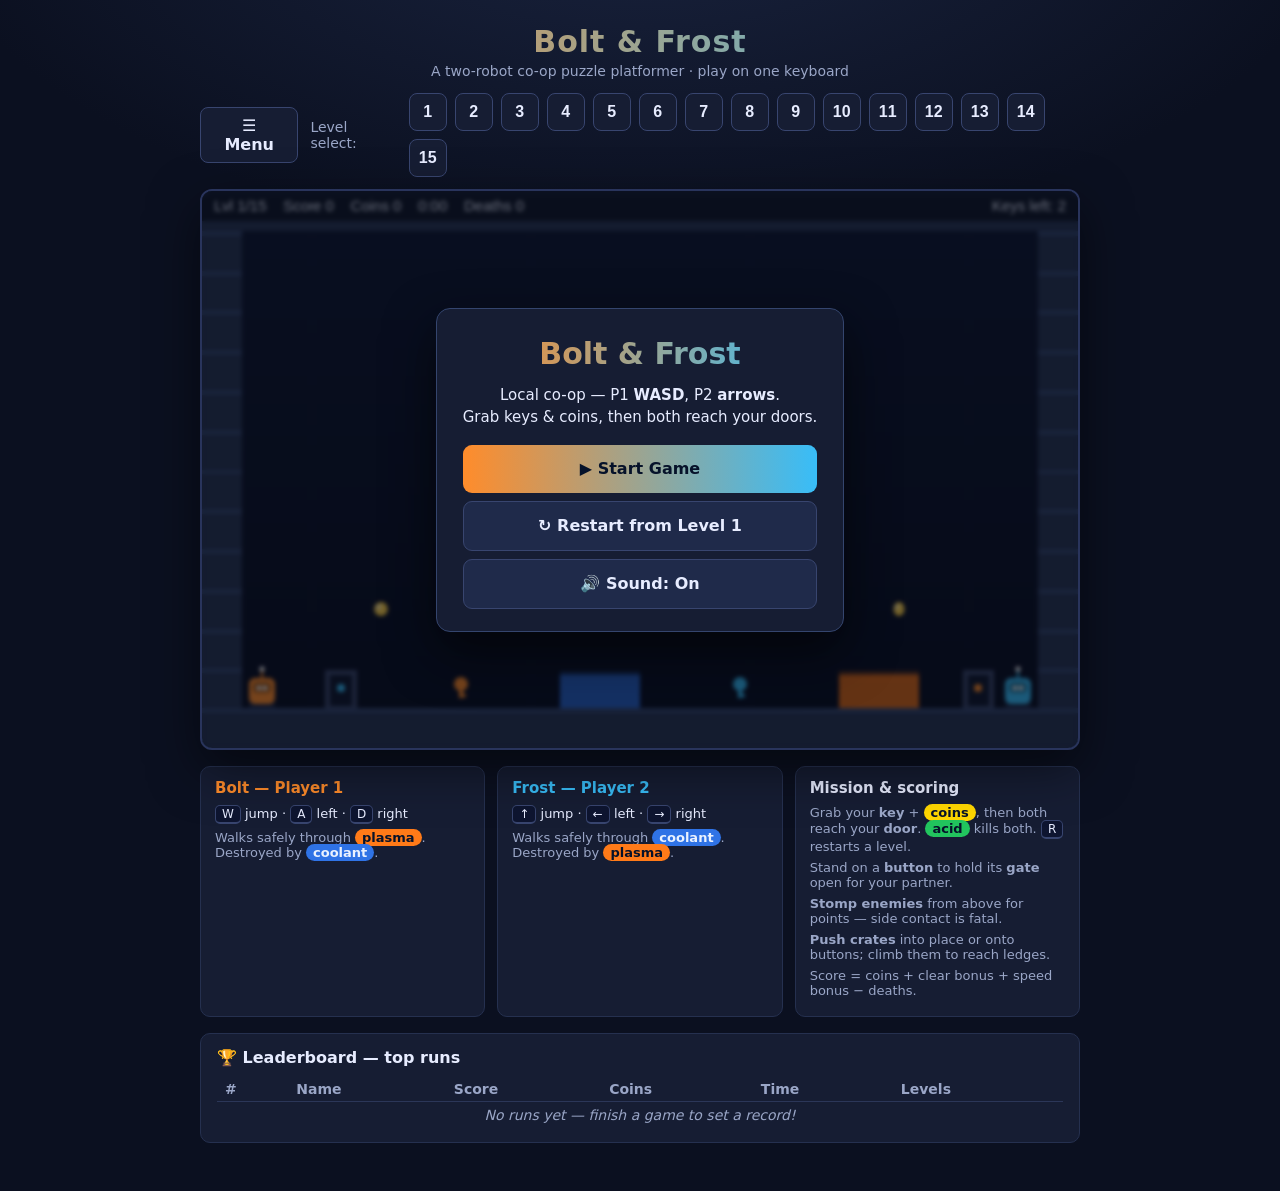
<file: robot-game/index.html>
<!DOCTYPE html>
<html lang="en">
<head>
  <meta charset="UTF-8" />
  <meta name="viewport" content="width=device-width, initial-scale=1.0" />
  <title>Bolt &amp; Frost — Robot Co-op</title>
  <link rel="stylesheet" href="style.css" />
</head>
<body>
  <main class="game">
    <header class="topbar">
      <h1>Bolt &amp; Frost</h1>
      <p class="tag">A two-robot co-op puzzle platformer · play on one keyboard</p>
    </header>

    <nav class="level-select">
      <button id="menu-btn" class="menu-btn">☰ Menu</button>
      <span class="ls-label">Level select:</span>
      <div id="level-bar" class="level-bar"></div>
    </nav>

    <div class="stage">
      <canvas id="game" width="880" height="560"></canvas>

      <div id="end-modal" class="modal">
        <div class="modal-card">
          <h2>Run finished! 🏁</h2>
          <p id="final-stats"></p>
          <div id="save-row" class="save-row">
            <input id="name-input" maxlength="8" placeholder="YOUR NAME" autocomplete="off" />
            <button id="save-btn">Save score</button>
          </div>
          <button id="again-btn" class="again-btn">Play again (Level 1)</button>
        </div>
      </div>

      <div id="menu" class="modal">
        <div class="modal-card menu-card">
          <h2>Bolt &amp; Frost</h2>
          <p>Local co-op — P1 <b>WASD</b>, P2 <b>arrows</b>.<br />Grab keys &amp; coins, then both reach your doors.</p>
          <button id="start-btn" class="big-btn">▶ Start Game</button>
          <button id="resume-btn" class="big-btn alt">Resume</button>
          <button id="restart-btn" class="big-btn alt">↻ Restart from Level 1</button>
          <button id="sound-btn" class="big-btn alt">🔊 Sound: On</button>
        </div>
      </div>

      <div id="confirm-modal" class="modal">
        <div class="modal-card">
          <h2>Skip ahead?</h2>
          <p id="confirm-text"></p>
          <div class="save-row">
            <button id="confirm-yes">Start here</button>
            <button id="confirm-no">Cancel</button>
          </div>
        </div>
      </div>
    </div>

    <section class="legend">
      <div class="col">
        <h2 class="bolt">Bolt — Player 1</h2>
        <p class="keys"><kbd>W</kbd> jump · <kbd>A</kbd> left · <kbd>D</kbd> right</p>
        <p>Walks safely through <span class="chip plasma">plasma</span>.
           Destroyed by <span class="chip coolant">coolant</span>.</p>
      </div>
      <div class="col">
        <h2 class="frost">Frost — Player 2</h2>
        <p class="keys"><kbd>&uarr;</kbd> jump · <kbd>&larr;</kbd> left · <kbd>&rarr;</kbd> right</p>
        <p>Walks safely through <span class="chip coolant">coolant</span>.
           Destroyed by <span class="chip plasma">plasma</span>.</p>
      </div>
      <div class="col">
        <h2>Mission &amp; scoring</h2>
        <p>Grab your <b>key</b> + <span class="chip coin">coins</span>, then both reach your <b>door</b>.
           <span class="chip acid">acid</span> kills both. <kbd>R</kbd> restarts a level.</p>
        <p>Stand on a <b>button</b> to hold its <b>gate</b> open for your partner.</p>
        <p><b>Stomp enemies</b> from above for points — side contact is fatal.</p>
        <p><b>Push crates</b> into place or onto buttons; climb them to reach ledges.</p>
        <p>Score = coins + clear bonus + speed bonus − deaths.</p>
      </div>
    </section>

    <section class="board">
      <h2>🏆 Leaderboard — top runs</h2>
      <table class="leaderboard">
        <thead>
          <tr><th>#</th><th>Name</th><th>Score</th><th>Coins</th><th>Time</th><th>Levels</th></tr>
        </thead>
        <tbody id="lb-body"></tbody>
      </table>
    </section>
  </main>

  <script src="game.js"></script>
</body>
</html>
</file>
<file: robot-game/style.css>
:root {
  --bolt: #ff8c2b;
  --frost: #38bdf8;
  --coolant: #2f73e6;
  --plasma: #ff7a18;
  --acid: #22c55e;
  --bg: #0b1020;
  --panel: #161d33;
  --ink: #e7ecff;
  --muted: #9aa6c7;
  --coin: #ffd700;
}

* { box-sizing: border-box; }

body {
  margin: 0;
  min-height: 100vh;
  display: flex;
  justify-content: center;
  align-items: flex-start;
  background: radial-gradient(1200px 600px at 50% -10%, #1a2440, #0b1020 60%) no-repeat, var(--bg);
  color: var(--ink);
  font-family: "Segoe UI", system-ui, -apple-system, sans-serif;
  padding: 24px 16px 48px;
}

.game { width: 880px; max-width: 100%; }

.topbar { text-align: center; margin-bottom: 14px; }
.topbar h1 {
  margin: 0;
  font-size: 30px;
  letter-spacing: 1px;
  background: linear-gradient(90deg, var(--bolt), var(--frost));
  -webkit-background-clip: text;
  background-clip: text;
  color: transparent;
}
.tag { margin: 4px 0 0; color: var(--muted); font-size: 14px; }

.level-select {
  display: flex;
  align-items: center;
  gap: 12px;
  margin-bottom: 12px;
}
.ls-label { color: var(--muted); font-size: 14px; }
.menu-btn {
  padding: 8px 14px;
  border-radius: 8px;
  border: 1px solid #38456f;
  background: var(--panel);
  color: var(--ink);
  font: inherit;
  font-weight: 600;
  cursor: pointer;
}
.menu-btn:hover { background: #1f2a4a; border-color: var(--frost); }
.level-bar { display: flex; gap: 8px; flex-wrap: wrap; }
.lvl-btn {
  width: 38px;
  height: 38px;
  border-radius: 8px;
  border: 1px solid #38456f;
  background: var(--panel);
  color: var(--ink);
  font-size: 16px;
  font-weight: 700;
  cursor: pointer;
  transition: transform 0.08s, background 0.15s, border-color 0.15s;
}
.lvl-btn:hover { background: #1f2a4a; border-color: var(--frost); transform: translateY(-2px); }
.lvl-btn:active { transform: translateY(0); }

.stage {
  position: relative;
  border: 2px solid #29345c;
  border-radius: 12px;
  overflow: hidden;
  box-shadow: 0 18px 50px rgba(0, 0, 0, 0.5);
  line-height: 0;
}

.modal {
  position: absolute;
  inset: 0;
  display: none;
  align-items: center;
  justify-content: center;
  background: rgba(5, 8, 18, 0.55);
  backdrop-filter: blur(2px);
}
.modal.show { display: flex; }
.modal-card {
  background: var(--panel);
  border: 1px solid #34456e;
  border-radius: 14px;
  padding: 22px 26px;
  text-align: center;
  line-height: 1.5;
  box-shadow: 0 20px 50px rgba(0, 0, 0, 0.6);
}
.modal-card h2 {
  margin: 0 0 8px;
  font-size: 24px;
  background: linear-gradient(90deg, var(--bolt), var(--frost));
  -webkit-background-clip: text;
  background-clip: text;
  color: transparent;
}
.modal-card p { margin: 0 0 16px; color: var(--ink); font-size: 15px; }
.save-row { display: flex; gap: 8px; justify-content: center; }
#name-input {
  padding: 8px 12px;
  border-radius: 8px;
  border: 1px solid #38456f;
  background: #0e1530;
  color: var(--ink);
  font: inherit;
  letter-spacing: 2px;
  text-transform: uppercase;
  width: 150px;
}
#save-btn, .again-btn {
  padding: 8px 16px;
  border-radius: 8px;
  border: none;
  background: linear-gradient(90deg, var(--bolt), var(--frost));
  color: #06122a;
  font: inherit;
  font-weight: 700;
  cursor: pointer;
}
.again-btn { margin-top: 4px; }

.menu-card { min-width: 280px; }
.menu-card h2 { font-size: 30px; }
.big-btn {
  display: block;
  width: 100%;
  margin: 8px 0 0;
  padding: 12px 16px;
  border-radius: 9px;
  border: none;
  background: linear-gradient(90deg, var(--bolt), var(--frost));
  color: #06122a;
  font: inherit;
  font-size: 16px;
  font-weight: 700;
  cursor: pointer;
}
.big-btn.alt {
  background: #1f2a4a;
  color: var(--ink);
  border: 1px solid #38456f;
}
.big-btn:hover { filter: brightness(1.08); }
canvas {
  display: block;
  width: 100%;
  height: auto;
  image-rendering: pixelated;
  background: #0e1428;
}

.legend {
  display: grid;
  grid-template-columns: repeat(3, 1fr);
  gap: 12px;
  margin-top: 16px;
}
.col {
  background: var(--panel);
  border: 1px solid #25304f;
  border-radius: 10px;
  padding: 12px 14px;
  font-size: 13px;
  color: var(--muted);
}
.col h2 { margin: 0 0 8px; font-size: 15px; color: var(--ink); }
.col h2.bolt { color: var(--bolt); }
.col h2.frost { color: var(--frost); }
.col p { margin: 6px 0; }
.keys { color: var(--ink); }

kbd {
  display: inline-block;
  min-width: 18px;
  text-align: center;
  padding: 1px 6px;
  border-radius: 5px;
  background: #0e1530;
  border: 1px solid #38456f;
  border-bottom-width: 2px;
  color: var(--ink);
  font-family: inherit;
  font-size: 12px;
}

.chip {
  padding: 1px 7px;
  border-radius: 999px;
  font-weight: 600;
  color: #06122a;
}
.chip.plasma { background: var(--plasma); }
.chip.coolant { background: var(--coolant); color: #eaf2ff; }
.chip.acid { background: var(--acid); }
.chip.coin { background: var(--coin); }

.board {
  margin-top: 16px;
  background: var(--panel);
  border: 1px solid #25304f;
  border-radius: 10px;
  padding: 14px 16px;
}
.board h2 { margin: 0 0 10px; font-size: 16px; color: var(--ink); }
.leaderboard {
  width: 100%;
  border-collapse: collapse;
  font-size: 14px;
  color: var(--ink);
}
.leaderboard th {
  text-align: left;
  color: var(--muted);
  font-weight: 600;
  padding: 4px 8px;
  border-bottom: 1px solid #2b3658;
}
.leaderboard td { padding: 5px 8px; border-bottom: 1px solid #1c2742; }
.leaderboard tr:last-child td { border-bottom: none; }
.leaderboard td:first-child { color: var(--muted); width: 28px; }
.leaderboard td:nth-child(2) { font-weight: 700; letter-spacing: 1px; }
.leaderboard td:nth-child(3) { color: var(--bolt); font-weight: 700; }
.lb-hi { background: rgba(56, 189, 248, 0.15); }
.lb-empty { color: var(--muted); text-align: center; padding: 14px; font-style: italic; }

@media (max-width: 720px) {
  .legend { grid-template-columns: 1fr; }
}
</file>
